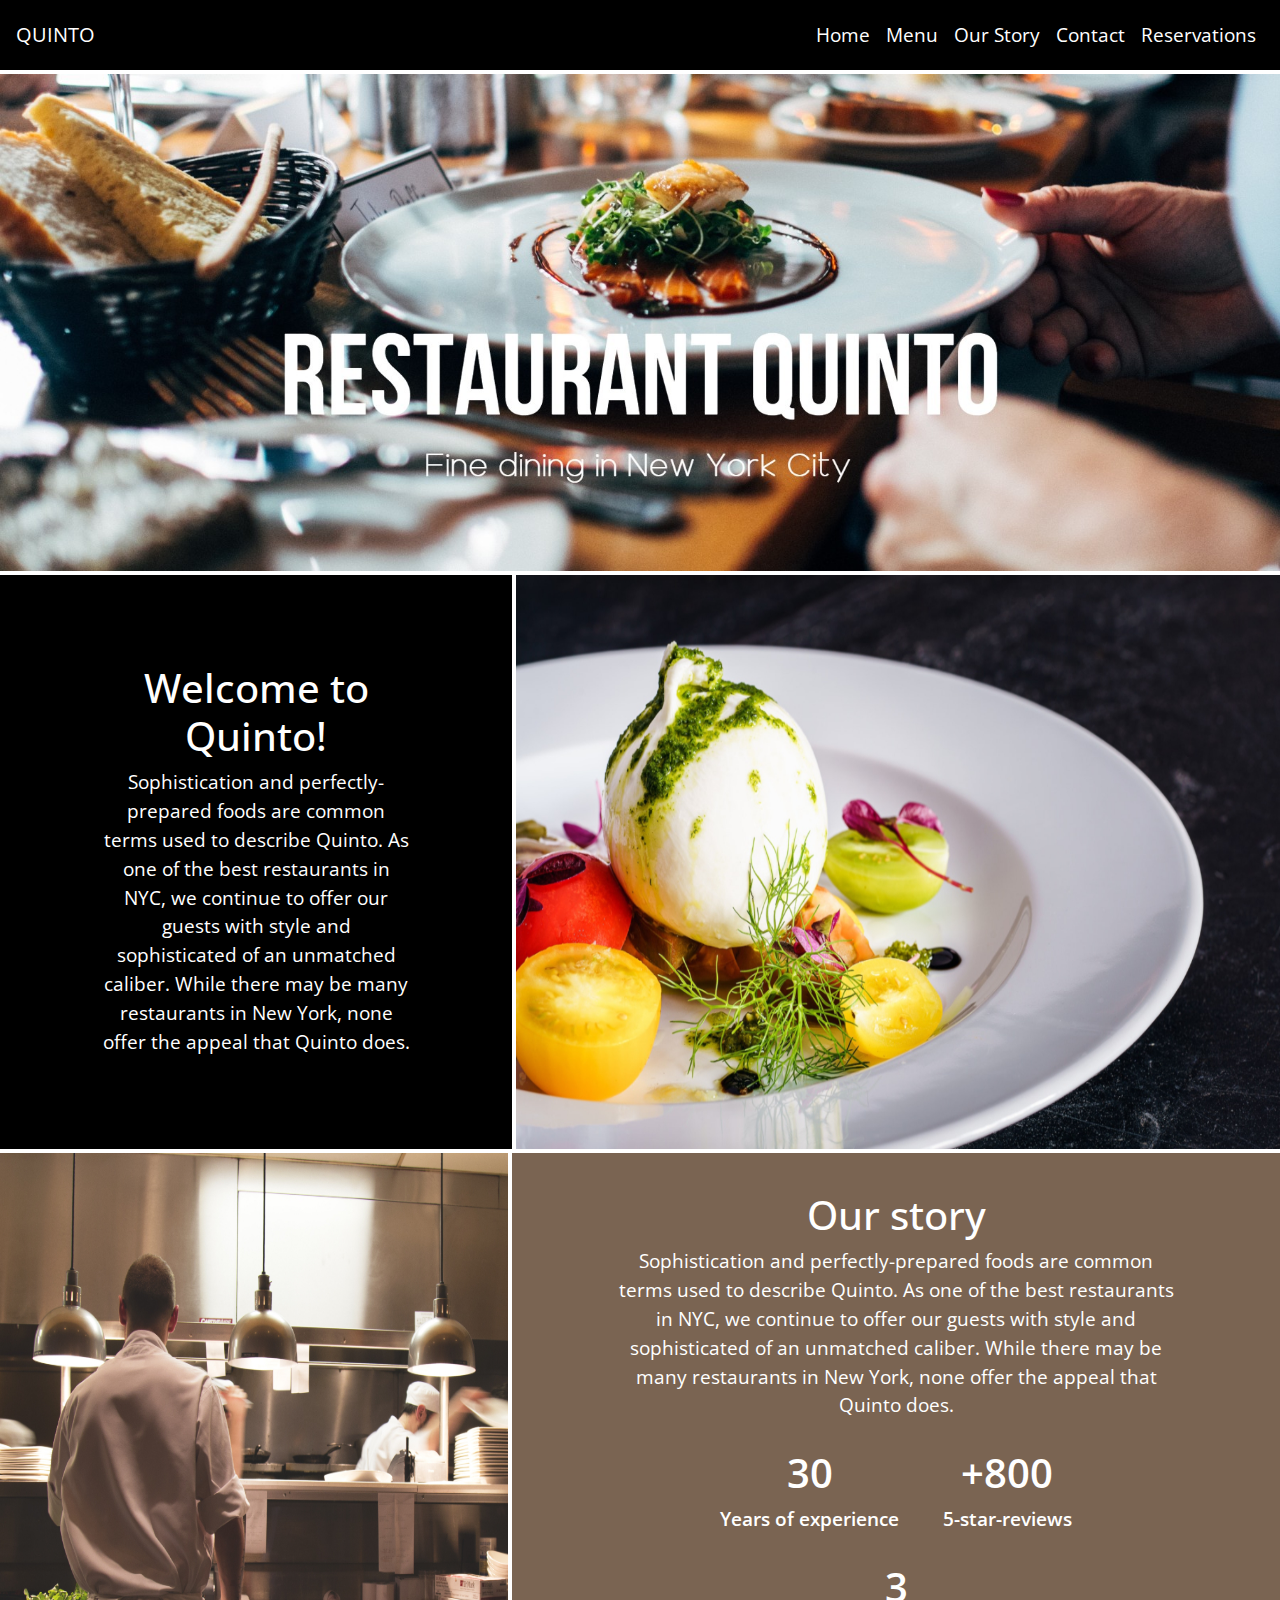
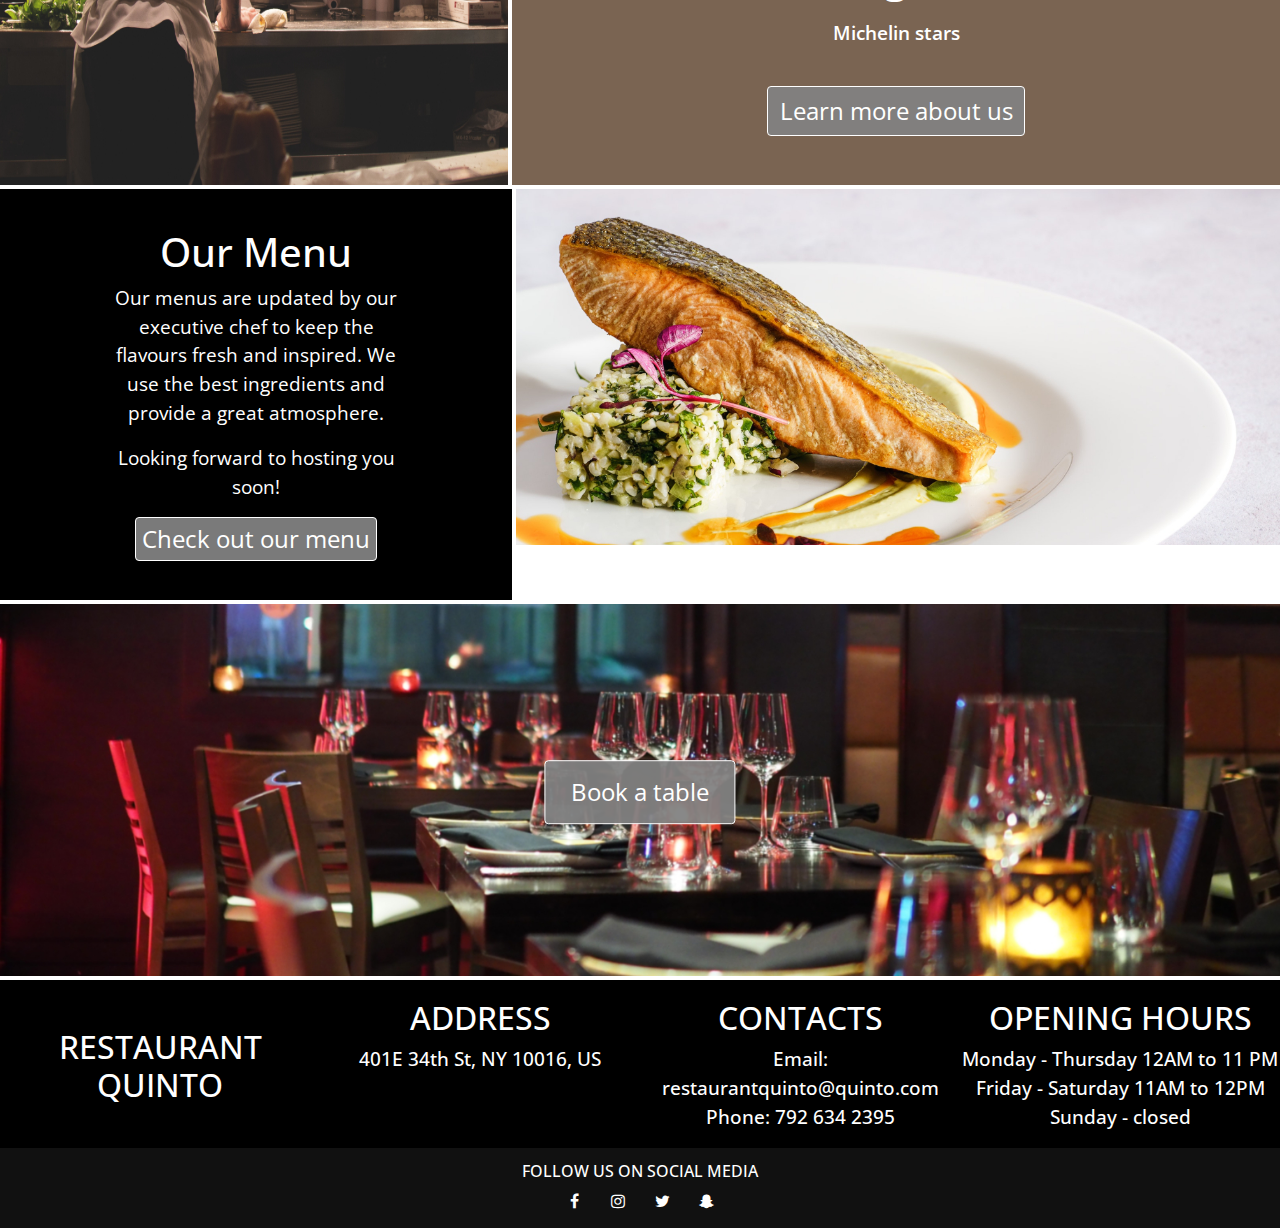
<file: index.html>
<!DOCTYPE html>
<html lang="en">
<head>
    <meta name="viewport" content="width=device-width, initial-scale=1">
    <meta http-equiv='X-UA-Compatible' content='IE-edge'>
    <link rel="stylesheet" href="css/style.css">
    <link rel="stylesheet" href="css/indexstyle.css">
   
    <meta charset="utf-8">
    <link rel="stylesheet" href="https://stackpath.bootstrapcdn.com/bootstrap/4.3.1/css/bootstrap.min.css">
    <link rel="stylesheet" href="https://maxcdn.bootstrapcdn.com/font-awesome/4.7.0/css/font-awesome.min.css">
    <script src="https://ajax.googleapis.com/ajax/libs/jquery/3.5.1/jquery.min.js"></script>
    <script src="https://cdnjs.cloudflare.com/ajax/libs/popper.js/1.14.7/umd/popper.min.js"></script>
    <script src="https://stackpath.bootstrapcdn.com/bootstrap/4.3.1/js/bootstrap.min.js"></script>
    <!--social media icons-->
    <link rel="stylesheet" href="https://cdnjs.cloudflare.com/ajax/libs/font-awesome/4.7.0/css/font-awesome.min.css">
    <title>Restaurant Quinto</title>
    <link rel="icon" href="images/favicon.png" type="image">
</head>
<body>
<div id="page-container">
    <!--Navbar -->
<nav class="mb-1 navbar navbar-expand-lg navbar-dark info-color">
    <a class="navbar-brand" href="index.html">QUINTO</a>
    <button class="navbar-toggler" type="button" data-toggle="collapse" data-target="#navbarSupportedContent-4"
      aria-controls="navbarSupportedContent-4" aria-expanded="false" aria-label="Toggle navigation">
      <span class="navbar-toggler-icon"></span>
    </button>
    <div class="collapse navbar-collapse" id="navbarSupportedContent-4">
      <ul class="navbar-nav ml-auto">
        <li><a id="a" href="index.html" class="nav-item nav-link">Home</a></li>
        <li><a id="a" href="menu.html" class="nav-item nav-link">Menu</a></li>
        <li><a id="a" href="ourstory.html" class="nav-item nav-link">Our Story</a></li>
        <li><a id="a" href="contact.html" class="nav-item nav-link">Contact</a></li>
        <li><a id="a" href="reservations.html" class="nav-item nav-link">Reservations</a></li>
          </div>
        </li>
      </ul>
  </nav>
  <!--/.Navbar -->
  <img src="images/header1.jpg" alt="food" width="100%" >
  <div class="indexcontent">
    <div class="parentflexbox1">
    <div class="flex-welcome">
      <h1>Welcome to Quinto!</h1>
      <p>
        Sophistication and perfectly-prepared foods are common terms used to describe Quinto. As one of the best restaurants in NYC, we continue to offer our guests with style and sophisticated of an unmatched caliber. 
        While there may be many restaurants in New York, none offer the appeal that Quinto does. 
      </p>
    </div>
    <div class="flexpicture1">
      <img src="images/welcomehomepage.jpg" width="100%" alt="dish">
    </div>
  </div>
  <img id=picturemobile src="images/mobilepicture1.jpg" alt="chef" width="100%" height="80%">
  <div class="parentflexbox2">
    <div class="flexpicture2">
      <img src="images/ourstoryhomepage.jpg" width="100%" alt="chef"> 
    </div>
    <div class="flex-about">
      <h1>Our story</h1>
      <p>
        Sophistication and perfectly-prepared foods are common terms used to describe Quinto. As one of the best restaurants in NYC, we continue to offer our guests with style and sophisticated of an unmatched caliber. 
        While there may be many restaurants in New York, none offer the appeal that Quinto does.
      </p>
      <div class="numbers">
      <div class="experience">
        <h1>30</h1> 
        <p>Years of experience</p>
      </div>
      <div class="reviews">
        <h1>+800</h1>
        <p>5-star-reviews</p>
      </div>
      <div class="stars">
        <h1>3</h1>
        <p>Michelin stars</p>
      </div>
      </div>
      <div class="ourstorybutton">
        <button onclick="window.location.href = 'ourstory.html';" class="homepagebutton">Learn more about us</button>
      </div>
    </div>
  </div>
  <img id=picturemobile src="images/mobilepicture3.jpg" width="100%" height="80%" alt="chef preparing a dish">
    <div class="parentflexbox3">
      <div class="flex-menu">
        <h1>Our Menu</h1>
        <p>
          Our menus are updated by our executive chef to keep the flavours fresh and inspired. We use the best ingredients and provide a great atmosphere.</p> 
        </p>
        <p>
          Looking forward to hosting you soon!
        </p>
        <button onclick="window.location.href = 'menu.html';" class="homepagebutton">Check out our menu</button>       
      </div>
      <div class="flexpicture3">
        <img src="images/salmon.jpg" alt="fish dish" width="100%;">
      </div>
  </div>
  <div class="flex-reservation">
    <img src="images/reservation.jpg" alt="glasses">
    <button onclick="window.location.href = 'reservations.html';" class="homepagebutton">Book a table</button>
  </div>
  <div class="mobilereservation">
    <img src="images/mobilepicture4.jpg" alt="glasses" width="100%">
    <button onclick="window.location.href = 'reservations.html';" class="homepagebutton">Book a table</button>
  </div>
</div>

<footer>
  <div class="flex-container">
    <div style="padding-top:3rem;">
      <h2>RESTAURANT QUINTO</h2>
    </div>
    <div>
      <h2>ADDRESS</h2>
      <p>401E 34th St, NY 10016, US</p>
    </div>
    <div>
      <h2>CONTACTS</h2>
      <p>Email: restaurantquinto@quinto.com<br>Phone: 792 634 2395</p>
    </div>
    <div>
      <h2>OPENING HOURS</h2>
      <p>Monday - Thursday 12AM to 11 PM<br>Friday - Saturday 11AM to 12PM <br> Sunday - closed</p>
    </div>
  </div>
  <div class="socialMedia">
    <h6>FOLLOW US ON SOCIAL MEDIA</h6>
    <a href="https://www.facebook.com/"  id="socialMediaIcons"class="fa fa-facebook" target="_blank"></a>
    <a href="https://www.instagram.com/"  id="socialMediaIcons"class="fa fa-instagram" target="_blank"></a>
    <a href="https://twitter.com/"  id="socialMediaIcons"class="fa fa-twitter" target="_blank"></a>
    <a href="https://www.snapchat.com/"  id="socialMediaIcons" class="fa fa-snapchat-ghost" target="_blank"></a>
  </div>
</footer>
</div>
</body>
<script src="JavaScript/index.js"></script>
</html>
</file>
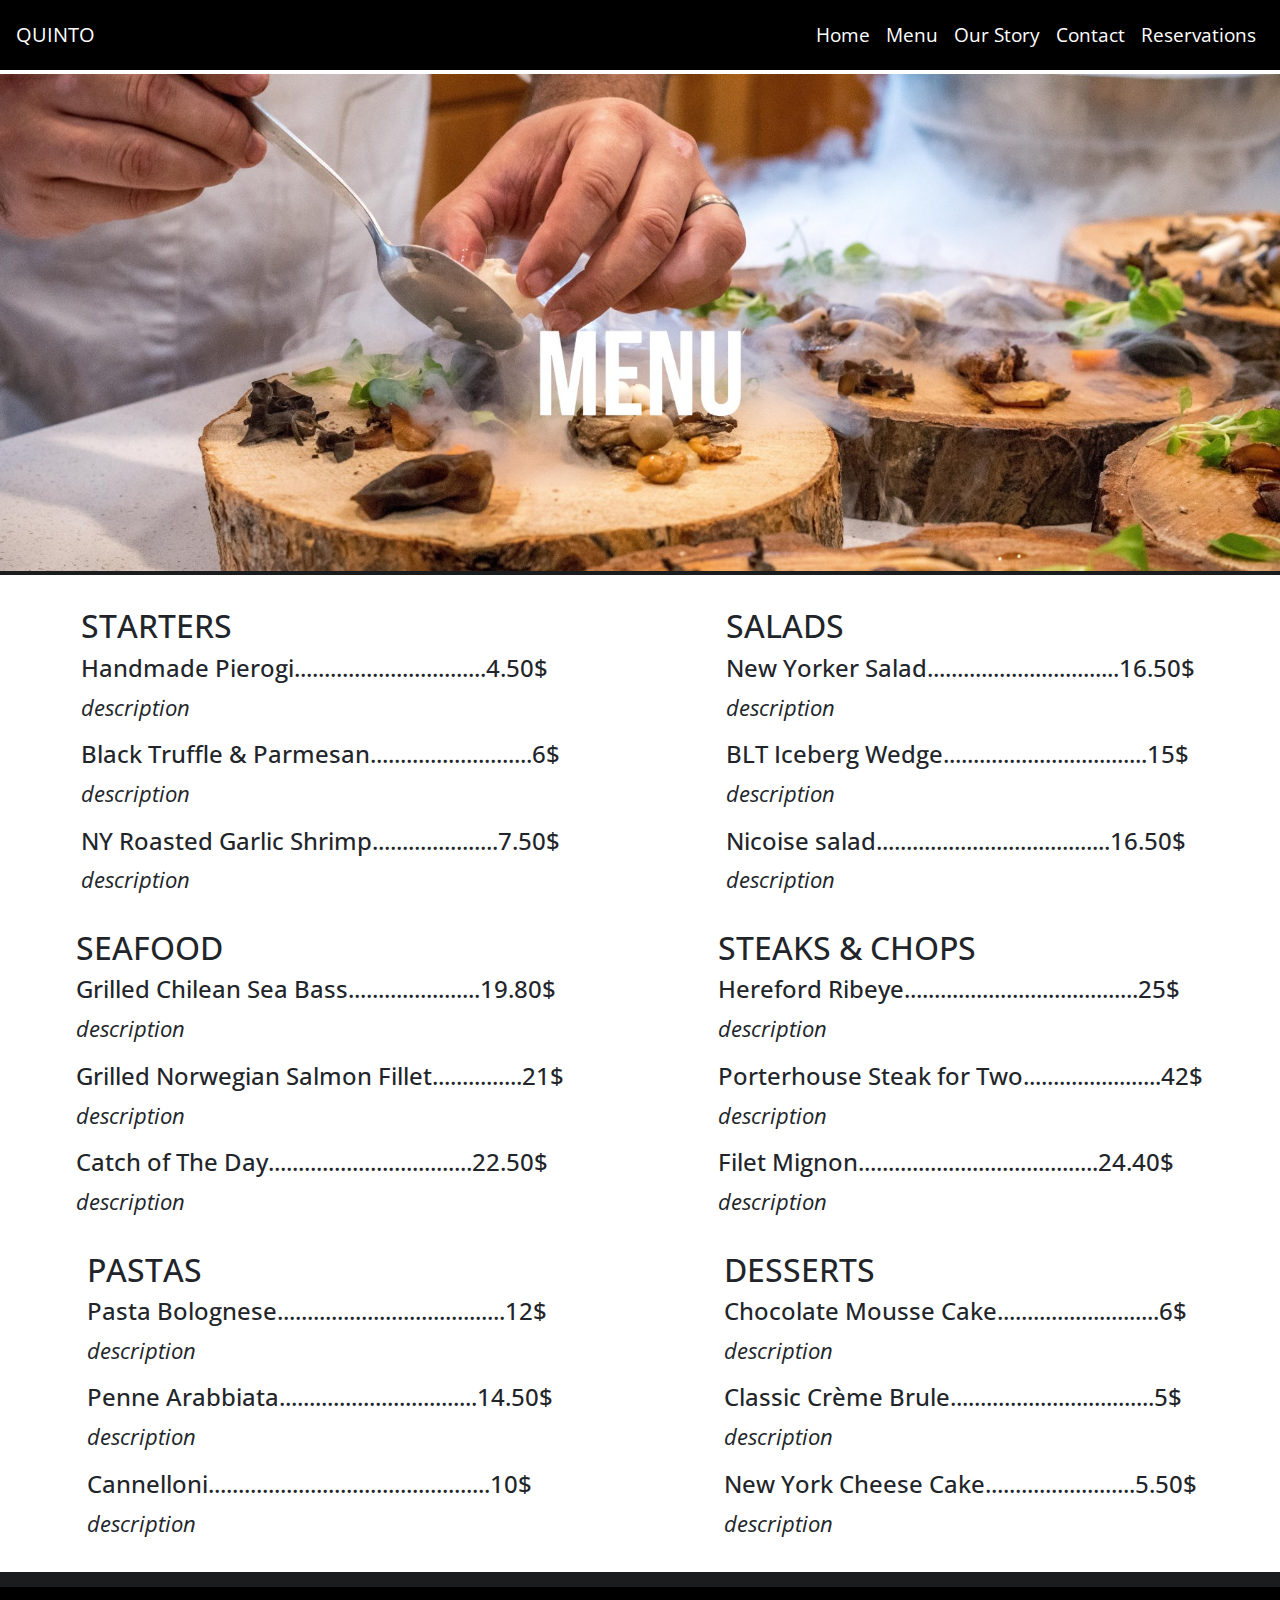
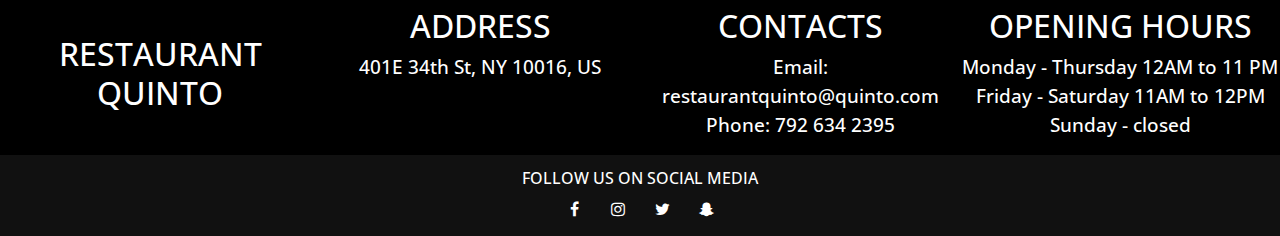
<file: menu.html>
<!DOCTYPE html>
<html lang="en">
<head>
  <meta name="viewport" content="width=device-width, initial-scale=1">
  <meta http-equiv='X-UA-Compatible' content='IE-edge'>
  <meta charset="utf-8">
  <link rel="stylesheet" href="css/style.css">  
  <link rel="stylesheet" href="css/menustyle.css">
  <link rel="stylesheet" href="https://stackpath.bootstrapcdn.com/bootstrap/4.3.1/css/bootstrap.min.css">
  <link rel="stylesheet" href="https://maxcdn.bootstrapcdn.com/font-awesome/4.7.0/css/font-awesome.min.css">
  <script src="https://ajax.googleapis.com/ajax/libs/jquery/3.5.1/jquery.min.js"></script>
  <script src="https://cdnjs.cloudflare.com/ajax/libs/popper.js/1.14.7/umd/popper.min.js"></script>
  <script src="https://stackpath.bootstrapcdn.com/bootstrap/4.3.1/js/bootstrap.min.js"></script>
  <!--social media icons-->
  <link rel="stylesheet" href="https://cdnjs.cloudflare.com/ajax/libs/font-awesome/4.7.0/css/font-awesome.min.css">
  <title>Restaurant Quinto</title>
  <link rel="icon" href="favicon.png" type="image">
</head>
<body>
  <button onclick="topFunction()" id="backToTopBtn" title="Go to top">Top</button>
  <div id="page-container">
  <nav class="mb-1 navbar navbar-expand-lg navbar-dark info-color">
    <a class="navbar-brand" href="index.html">QUINTO</a>
    <button class="navbar-toggler" type="button" data-toggle="collapse" data-target="#navbarSupportedContent-4"
    aria-controls="navbarSupportedContent-4" aria-expanded="false" aria-label="Toggle navigation">
    <span class="navbar-toggler-icon"></span>
    </button>
   <div class="collapse navbar-collapse" id="navbarSupportedContent-4">
      <ul class="navbar-nav ml-auto">
        <li><a id="a" href="index.html" class="nav-item nav-link">Home</a></li>
        <li><a id="a" href="menu.html" class="nav-item nav-link">Menu</a></li>
        <li><a id="a" href="ourstory.html" class="nav-item nav-link">Our Story</a></li>
        <li><a id="a" href="contact.html" class="nav-item nav-link">Contact</a></li>
        <li><a id="a" href="reservations.html" class="nav-item nav-link">Reservations</a></li>
      </ul>
    </div>
  </nav>
    <img src="menuheader.jpg" alt="menu" width="100%" >
      <div class="flexcontentmenu">  
        <div class="parentflexbox1">
            <div class="flexboxstarters">
              <div>
               <h3 class="menu-dish-heading"> STARTERS</h3>
               <h5 class="menu-dish">Handmade Pierogi................................4.50$</h5>
               <p class="menu-dish-description">description</p>
               <h5 class="menu-dish">Black Truffle & Parmesan...........................6$</h5>
               <p class="menu-dish-description">description</p>
               <h5 class="menu-dish">NY Roasted Garlic Shrimp.....................7.50$</h5>
               <p class="menu-dish-description">description</p>
              </div>
            </div>
            <div class="flexboxsalads">
              <div>
                <h3 class="menu-dish-heading">SALADS</h3>
                <h5 class="menu-dish">New Yorker Salad................................16.50$</h5>
                <p class="menu-dish-description">description</p>
                <h5 class="menu-dish">BLT Iceberg Wedge..................................15$</h5>
                <p class="menu-dish-description">description</p>
                <h5 class="menu-dish">Nicoise salad.......................................16.50$</h5>
                <p class="menu-dish-description">description</p> 
              </div>
            </div>
          </div>
          <div class="parentflexbox1">
            <div class="flexboxfood">
              <div>
                <h3 class="menu-dish-heading">SEAFOOD</h3>
                <h5 class="menu-dish">Grilled Chilean Sea Bass......................19.80$</h5>
                <p class="menu-dish-description">description</p>
                <h5 class="menu-dish">Grilled Norwegian Salmon Fillet...............21$</h5>
                <p class="menu-dish-description">description</p>
                <h5 class="menu-dish">Catch of The Day..................................22.50$</h5>
                <p class="menu-dish-description">description</p>
              </div>
            </div>
            <div class="flexboxfood">
              <div>
                <h3 class="menu-dish-heading">STEAKS & CHOPS</h3>
                <h5 class="menu-dish">Hereford Ribeye.......................................25$</h5>
                <p class="menu-dish-description">description</p>
                <h5 class="menu-dish">Porterhouse Steak for Two.......................42$</h5>
                <p class="menu-dish-description">description</p>
                <h5 class="menu-dish">Filet Mignon........................................24.40$</h5>
                <p class="menu-dish-description">description</p>
              </div>
            </div>
          </div>
          <div class="parentflexbox1">
            <div class="flexboxfood">
              <div>
                <h3 class="menu-dish-heading">PASTAS</h3>
                <h5 class="menu-dish">Pasta Bolognese......................................12$</h5>
                <p class="menu-dish-description">description</p>
                <h5 class="menu-dish">Penne Arabbiata.................................14.50$</h5>
                <p class="menu-dish-description">description</p>
                <h5 class="menu-dish">Cannelloni...............................................10$</h5>
                <p class="menu-dish-description">description</p>
              </div>
            </div> 
            <div class="flexboxfood">
              <div>
                <h3 class="menu-dish-heading">DESSERTS</h3>
                <h5 class="menu-dish">Chocolate Mousse Cake...........................6$</h5>
                <p class="menu-dish-description">description</p>
                <h5 class="menu-dish">Classic Crème Brule..................................5$</h5>
                <p class="menu-dish-description">description</p>
                <h5 class="menu-dish">New York Cheese Cake.........................5.50$</h5>
                <p class="menu-dish-description">description</p>
              </div>
            </div>
          </div>
       </div>
  <footer>
    <div class="flex-container">
      <div style="padding-top:3rem;">
        <h2>RESTAURANT QUINTO</h2>
      </div>
      <div>
        <h2>ADDRESS</h2>
        <p>401E 34th St, NY 10016, US</p></div>
      <div>
        <h2>CONTACTS</h2>
        <p>Email: restaurantquinto@quinto.com<br>Phone: 792 634 2395</p></div>
      <div>
        <h2>OPENING HOURS</h2>
        <p>Monday - Thursday 12AM to 11 PM<br>Friday - Saturday 11AM to 12PM <br> Sunday - closed </p>
      </div>
    </div>
    <div class="socialMedia">
      <h6>FOLLOW US ON SOCIAL MEDIA</h6>
      <a href="https://www.facebook.com/" id="socialMediaIcons" class="fa fa-facebook" target="_blank"></a>
      <a href="https://www.instagram.com/" id="socialMediaIcons" class="fa fa-instagram" target="_blank"></a>
      <a href="https://twitter.com/" id="socialMediaIcons" class="fa fa-twitter" target="_blank"></a>
      <a href="https://www.snapchat.com/" id="socialMediaIcons" class="fa fa-snapchat-ghost" target="_blank"></a>
    </div>
  </footer>
  <script src="JavaScript/menuPage.js"></script>
</div>
</body>
</html>
</file>
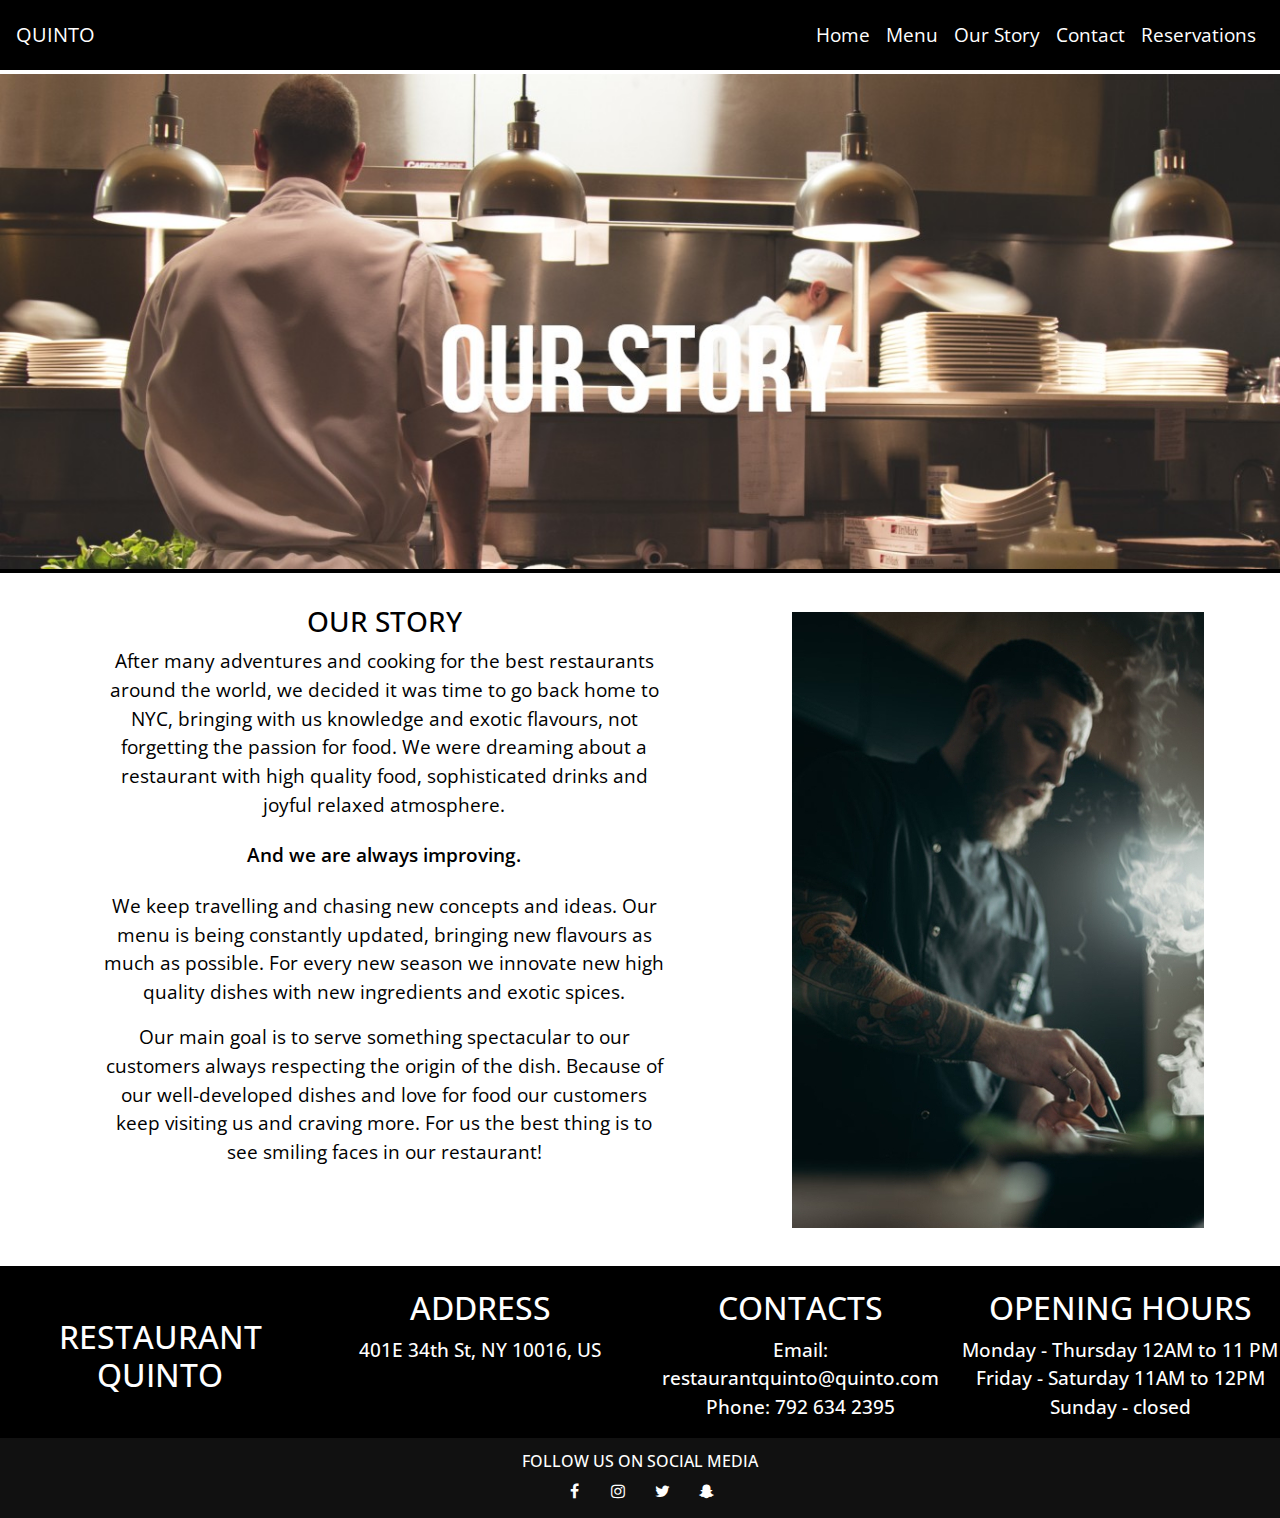
<file: ourstory.html>
<!DOCTYPE html>
<html lang="en">
<head>
    <meta name="viewport" content="width=device-width, initial-scale=1">
    <meta http-equiv='X-UA-Compatible' content='IE-edge'>
    <link rel="stylesheet" href="css/style.css">
    <link rel="stylesheet" href="css/ourstorystyle.css">
    <meta charset="utf-8">
    <link rel="stylesheet" href="https://stackpath.bootstrapcdn.com/bootstrap/4.3.1/css/bootstrap.min.css">
    <link rel="stylesheet" href="https://maxcdn.bootstrapcdn.com/font-awesome/4.7.0/css/font-awesome.min.css">
    <script src="https://ajax.googleapis.com/ajax/libs/jquery/3.5.1/jquery.min.js"></script>
    <script src="https://cdnjs.cloudflare.com/ajax/libs/popper.js/1.14.7/umd/popper.min.js"></script>
    <script src="https://stackpath.bootstrapcdn.com/bootstrap/4.3.1/js/bootstrap.min.js"></script>
    <!--social media icons-->
    <link rel="stylesheet" href="https://cdnjs.cloudflare.com/ajax/libs/font-awesome/4.7.0/css/font-awesome.min.css">
    <title>Restaurant Quinto</title>
    <link rel="icon" href="favicon.png" type="image">
</head>
<body>
<div id="page-container">
<nav class="mb-1 navbar navbar-expand-lg navbar-dark info-color">
    <a class="navbar-brand" href="index.html">QUINTO</a>
    <button class="navbar-toggler" type="button" data-toggle="collapse" data-target="#navbarSupportedContent-4"
      aria-controls="navbarSupportedContent-4" aria-expanded="false" aria-label="Toggle navigation">
      <span class="navbar-toggler-icon"></span>
    </button>
    <div class="collapse navbar-collapse" id="navbarSupportedContent-4">
      <ul class="navbar-nav ml-auto">
        <li><a id="a" href="index.html" class="nav-item nav-link">Home</a></li>
        <li><a id="a" href="menu.html" class="nav-item nav-link">Menu</a></li>
        <li><a id="a" href="ourstory.html" class="nav-item nav-link">Our Story</a></li>
        <li><a id="a" href="contact.html" class="nav-item nav-link">Contact</a></li>
        <li><a id="a" href="reservations.html" class="nav-item nav-link">Reservations</a></li>
          </div>
        </li>
      </ul>
  </nav>
  <!--/.Navbar -->
        <img src="ourstory.jpg" alt="our story" width="100%" padding-bottom="0.25rem;">
        <div class="ourstorycontent">
          <div class="parentflexboxourstory">
        <main class="ourstorytext">
         <h3>OUR STORY</h3>
          <p>
            After many adventures and cooking for the best restaurants around the world, 
            we decided it was time to go back home to NYC, bringing with us knowledge and exotic flavours, 
            not forgetting the passion for food. We were dreaming about a restaurant with high quality food, 
            sophisticated drinks and joyful relaxed atmosphere.
          </p>
          <p id="ourstoryP">
            And we are always improving.
          </p>
          <p>
            We keep travelling and chasing new concepts and ideas. Our menu is being constantly updated, 
            bringing new flavours as much as possible. For every new season we innovate new high quality dishes 
            with new ingredients and exotic spices.
          </p>
          <p>
            Our main goal is to serve something spectacular to our customers always respecting the origin of the dish. 
            Because of our well-developed dishes and love for food our customers keep visiting us and craving more. For us 
            the best thing is to see smiling faces in our restaurant! 
          </p>
        </main>
        <div class="flexpictureourstorypage">
          <img src="chefpreparingfood.jpg" alt="chef preparing food">
        </div>
      </div>
    </div>
        <footer>
          <div class="flex-container">
            <div style="padding-top:3rem;">
              <h2>RESTAURANT QUINTO</h2>
            </div>
            <div>
              <h2>ADDRESS</h2>
              <p>401E 34th St, NY 10016, US</p></div>
            <div>
              <h2>CONTACTS</h2>
              <p>Email: restaurantquinto@quinto.com<br>Phone: 792 634 2395</p></div>
            <div>
              <h2>OPENING HOURS</h2>
              <p>Monday - Thursday 12AM to 11 PM<br>Friday - Saturday 11AM to 12PM <br> Sunday - closed </p>
            </div>
          </div>
          <div class="socialMedia">
            <h6>FOLLOW US ON SOCIAL MEDIA</h6>
            <a href="https://www.facebook.com/" id="socialMediaIcons" class="fa fa-facebook" target="_blank"></a>
            <a href="https://www.instagram.com/" id="socialMediaIcons" class="fa fa-instagram" target="_blank"></a>
            <a href="https://twitter.com/" id="socialMediaIcons" class="fa fa-twitter" target="_blank"></a>
            <a href="https://www.snapchat.com/" id="socialMediaIcons" class="fa fa-snapchat-ghost" target="_blank"></a>
          </div>
      </footer>
      </div>
      <script src="JavaScript/ourStoryPage.js"></script>
   </body>
</html>
</file>
<file: css/style.css>
@import url('https://fonts.googleapis.com/css?family=Open+Sans+Condensed:300&display=swap');
body{
    margin: 0;
    font-family: 'Open Sans Condensed', sans-serif, verdana;
    width: 100%;
}
#page-container{
  position:relative;
  min-height:100vh;
  width:100%;
}
p{
    font-size:1.2rem;
}
/*FOOTER CODES*/
footer{
  font-family: 'Open Sans Condensed', sans-serif, verdana;
  font-weight: 500;
  position:absolute;
  bottom:0;
  padding-top:1%;
  width:100%;
  height:10rem;
}
.flex-container {
  display: flex;
  flex-wrap: wrap;
  justify-content: center;
  color:white;
  background-color:black;
}

.flex-container > div {
  font-size: 1.2rem;
  padding-top:1.2rem;
  background-color:black;
  width:25%;
  text-align:center;
  margin:0;
}
.flex-container > div > p{
  text-align:center;
}
@media only screen and (max-width: 1050px) {
  .flex-container > div {
    width:100%;
  }
.flex-container h2{
    font-size:1.4rem;
  }
}
.socialMedia{
  background-color:rgb(17, 17, 17);
  text-align:center;
  color:white;
  font-weight:550;
  padding-top:14px;
}
.fa {
  padding-bottom:1.2rem;
  width: 2.5rem;
  text-align: center;
  text-decoration: none;
}
.fa-facebook{
  color: white;
}
.fa-facebook:hover{
  color:rgb(70, 96, 153);
}
.fa-twitter {
  color: white;
}
.fa-twitter:hover{
  color:#55ACEE;
}
.fa-instagram {
  color: white;
}
.fa-instagram:hover{
  color:#E1306C;
}
.fa-snapchat-ghost {
  color: white;
}
.fa-snapchat-ghost:hover{
  color:#fffc00;
}
@media screen and (max-width: 1050px) {
  .flex{
    width:100%;
  }
}
#homepictures{
    content:center;
    padding:1%;
 }
 @media only screen and (max-width: 1050px) {
  #myBtn {
    font-size:1.8rem;
    padding:1.2%;
  }
}
  /* Make the image responsive */
.container img {
   width:38%;
   height:33%;
  }
.container{
    position: relative;
    width: 100%;
}
  /* Style the button and place it in the middle of the container/image */
.container .btn {   /*ONKO TÄMÄ OLEMASSA*/
    position: absolute;
    top: 50%;
    left: 31.5%;
    transform: translate(-50%, -50%);
    -ms-transform: translate(-50%, -50%);
    background-color: #545454e1;
    color: white;
    font-size: 2.1vw;
    padding: 1vw 1.5vw;
    border: none;
    cursor: pointer;
    border-radius: 50%;
  }
  #button {  /*ONKO TÄMÄ OLEMASSA*/
    position: absolute;
    top: 50%;
    left: 68.5%;
    transform: translate(-50%, -50%);
    -ms-transform: translate(-50%, -50%);
    background-color: #545454e1;
    color: white;
    font-size: 2.1vw;
    padding: 1vw 1.5vw;
    border: none;
    cursor: pointer;
    border-radius: 1%;
  }
.container .btn:hover {
    color:white;
    background-color: rgb(0, 0, 0);
  }
#button:hover {
    color:white;
    background-color: rgb(0, 0, 0);
  }

/*NAVBAR CODE BEGINS*/
#a{
  color:white;
  font-size:1.2rem;
}
#a:hover{
  color:rgb(170, 162, 135);
}
#a.active{
  background-color: #666;
  color: white;
}
.navbar.navbar-expand-md{
    background-color: black;
    color:white;
}
.mb-1.navbar.navbar-expand-lg.navbar-dark.info-color{
    font-family: 'Open Sans Condensed', sans-serif, verdana;
    background-color:black;
    color:white;
    padding-bottom:1%;
    padding-top:1%;
}
.navbar-item.nav-link{
    color:white;
}
</file>
<file: css/indexstyle.css>
.indexcontent{
    font-family: 'Open Sans Condensed', sans-serif, verdana;
    text-align: center;
    width:100%;
    padding-bottom:9.15rem;
    padding-top:0.25rem;
}
/*CONTENT IN HOME PAGE*/
.parentflexbox1{
    display: flex;
    flex-wrap: wrap;
  }
  .flex-welcome{
    display: flex;
    flex-wrap: wrap;
    background-color:black;
    justify-content: center;
    width:40%;
    padding-right:8%;
    padding-left:8%;
    padding-top:7%;
    padding-bottom:6%;
    color:white;
  }
  @media only screen and (max-width: 1050px) {
    .indexcontent{
      padding-bottom:9.75rem;
    }
    .flex-welcome {
      width:100%;
      padding-right:12%;
      padding-left:12%;
      padding-top:2.5rem;
      padding-bottom:2.5rem;
      background-color:black;
    }
    .flex-menu{
      padding-top:5%;
      padding-bottom:5%;
    }
    .flex-welcome h1{
      font-size:1.4rem;
    }
    .flex-welcome p{
      font-size:1.2rem;
    }
    .flexpicture1 img{
      display:none;
    }
  }
  .flexpicture1{
    display: flex;
    flex-wrap: wrap;
    justify-content: center;
    width:60%;
    float:right;
    padding-left:0.25rem;
  }
  .parentflexbox2{
    display: flex;
    flex-wrap: wrap;
    padding-top:0.25rem;
  }
  .flex-about{
    display: flex;
    flex-wrap: wrap;
    background-color:	#7a6452;
    justify-content: center;
    width:60%;
    float:right;
    padding-right:8%;
    padding-left:8%;
    padding-top:3%;
    padding-bottom:3%;
    color:white;
  }
  .ourstorybutton{
    width:100%;
    background-color:#7a6452;
    padding-top:4%;
    padding-bottom:2%;
  }
  .numbers{
    display: flex;
    flex-wrap: wrap;
    background-color:#7a6452;
    justify-content: center;
    color:white;
    margin:0;
  }
  .numbers > div {
    padding-left:5%;
    padding-right:5%;
    padding-top:3%;
    background-color:#7a6452;
    text-align:center;
    margin:0;
  }
  .numbers > div > p{
    text-align:center;
    font-weight: 600;
  }
  .numbers > div > h1{
    text-align:center;
    font-weight: 600;
  }
  .flexpicture2{
    display: flex;
    flex-wrap: wrap;
    justify-content: center;
    width:40%;
    float:left;
    padding-right:0.25rem;
  }
  #picturemobile{
    display:none;
  }
  @media only screen and (max-width: 1050px) {
    #picturemobile{
      display:block;
      width:100%;
      padding-top:0.17rem;
      padding-bottom:0.15rem;
    }
    .numbers {
      background-color:#504235;
    }
    .numbers div{
      background-color:#504235;
    }
    .parentflexbox2{
      padding-top:0rem;
    }
    .ourstorybutton{
      background-color:#504235;
    }
    .flex-about {
      width:100%;
      padding-right:12%;
      padding-left:12%;
      padding-top:2.5rem;
      padding-bottom:2.5rem;
      background-color:#504235;
    }
    .flex-about h1{
      font-size:1.4rem;
    }
    .flex-about p{
      font-size:1.2rem;
    }
    .flexpicture2{
      display:none;
    }
  }
  .flex-reservation{
    display: flex;
    flex-wrap: wrap;
    justify-content: center;
    width:100%;
    color:white;
    background:no-repeat;
    background-size:100%;
    position:relative;
    padding-bottom:0.25rem;
  }
  .flex-reservation .homepagebutton{
    display: inline-block;
    position: absolute;
    top:50%;
    left:50%;
    transform: translate(-50%, -50%);
    -ms-transform: translate(-50%, -50%);
  }
  .flex-reservation img{
    width: 100%;
  }
  .mobilereservation{
    display: none;
    flex-wrap: wrap;
    justify-content: center;
    width:100%;
    color:white;
    background:no-repeat;
    background-size:100%;
    position:relative;
    padding-bottom:0.25rem;
  }
  .mobilereservation .homepagebutton{
    display: inline-block;
    position: absolute;
    top:50%;
    left:50%;
    transform: translate(-50%, -50%);
    -ms-transform: translate(-50%, -50%);
  }
  .parentflexbox3{
    display: flex;
    flex-wrap: wrap;
    padding-top:0.25rem;
    padding-bottom:0.25rem;
  }
  .flexpicture3{
    width:60%;
    float:right;
    padding-left:0.25rem;
  }
  .flex-menu{   
    display: flex inline-block;
    flex-wrap: wrap;
    background-color:black;
    justify-content: center;
    width:40%;
    padding-right:8%;
    padding-left:8%;
    padding-top:3%;
    padding-bottom:3%;
    color:white;
  }
  .flex-menu img{
    width: 100%;
  }
  @media only screen and (max-width: 1050px) {
    .flex-menu{
      padding-right:12%;
      padding-left:12%;
      padding-top:2.5rem;
      padding-bottom:2.5rem;
    }
    .parentflexbox1{
      padding-bottom:0rem;
    }
    .parentflexbox3{
      padding-top:0rem;
      padding-bottom:0rem;
    }
    .mobilereservation{
      display:flex;
      padding-top:0.15rem;
      padding-bottom:0.25rem;
    }
    .flex-reservation{
      display:none;
    }
    .flex-menu {
      width:100%;
    }
    .flexpicture3 img{
      display:none;
    }
    .flex-menu h1{
      font-size:1.4rem;
    }
    .flex-menu p{
      font-size:1.2rem;
    }
  }
  .homepagebutton{
    background-color: #818181f1;
    border: 0.8px solid rgb(255, 255, 255);
    color: white;
    padding-top: 1%;
    padding-bottom:1%;
    padding-left:2%;
    padding-right:2%;
    text-align: center;
    text-decoration: none;
    font-size: 1.5rem;
    cursor: pointer;
    border-radius:4px;
  }
  .homepagebutton:hover{
    background-color:#555454f1;
  }
  #homepagebutton:focus{
    border: 2px solid black;
    outline-color: black;
  }
</file>
<file: css/menustyle.css>
html {
  scroll-behavior: smooth;
}
.flexcontentmenu{
    padding-bottom:10.15rem;
    padding-top:0.25rem;
    width:100%;
    background-color:#1B1C1E;
  }
  .parentflexbox1{
    display: flex;
    flex-wrap: wrap;
    width:100%;
    background-color:white;
  }
  .flexboxstarters{
    width:50%;
    display: flex;
    flex-wrap: wrap;
    justify-content: center;
    margin-bottom: 1rem;
    padding-top:2rem;
  }
  .flexboxsalads{
    width:50%;
    display: flex;
    flex-wrap: wrap;
    justify-content: center;
    margin-bottom: 1rem;
    padding-top:2rem;
  }
  .flexboxfood{
    width:50%;
    display: flex;
    flex-wrap: wrap;
    justify-content: center;
    margin-bottom: 1rem;
  }
  
  @media only screen and (max-width: 1050px) {
    .menu-dish-heading{
      font-size:1.8rem !important;
    }
    .menu-dish{
      font-size:1.4rem !important;
    }
    .menu-dish-description{
      font-size:1.2rem !important;
    }
    .parentflexbox1{
      flex-direction:column;
    }
    .flexboxstarters{
      width:100%;
    }
    .flexboxsalads{
      width:100%;
      padding-top:0rem;
    }
    .flexboxfood{
      width:100%;
    }
  }
  .menu-dish-heading{
    font-size:2rem;
    font-family: 'Open Sans Condensed', sans-serif, verdana;
  }
  .menu-dish{
    font-size:1.5rem;
    font-family:'Open Sans Condensed', sans-serif, verdana;
  }
  .menu-dish-description{
    font-size:1.4rem;
    font-family:'Open Sans Condensed', sans-serif, verdana;
    font-style: italic;
  }
    /*BACK TO TOP BUTTON*/
    #backToTopBtn {
      display: none;
      position: fixed;
      bottom: 3%;
      right: 3%;
      z-index: 99;
      font-size: 1.2rem;
      outline: none;
      background-color: #818181f1;
      color: white;
      cursor: pointer;
      padding: 1%;
      border-radius: 6%;
      border:1px solid white;
    }
    
  #backToTopBtn:hover {
    background-color:#555454f1;
    }
</file>
<file: css/ourstorystyle.css>
.ourstorycontent{
    font-family: 'Open Sans Condensed', sans-serif, verdana;
    text-align: center;
    width:100%;
    padding-bottom:9.45rem;
    padding-top:0.25rem;
    background-color:black;
  }
  .parentflexboxourstory{
    display: flex;
    flex-wrap: wrap;
    background-color:white;
  }
  .ourstorytext{
    background-color:white;
    justify-content: center;
    width:60%;
    text-align: center;
    padding-right:8%;
    padding-left:8%;
    color:black;
    padding-top:2rem;
  }
  #ourstoryP{
    text-align: center;
    font-weight: 600;
    padding-top: 1%;
    padding-bottom: 1%;
  }
  .flexpictureourstorypage{
    display: flex;
    flex-wrap: wrap;
    justify-content: center;
    width:30%;
    float:right;
    margin:3%;
  }
  @media only screen and (max-width: 1050px) {
    .ourstorytext{
      width:100%;
    }
    .flexpictureourstorypage{
      width:100%;
    }
    .ourstorycontent{
      padding-bottom:10.02rem;
    }
    .flexpictureourstorypage img{
      display:block;
      width:90%;
      height:90%;
    }
  }
</file>
